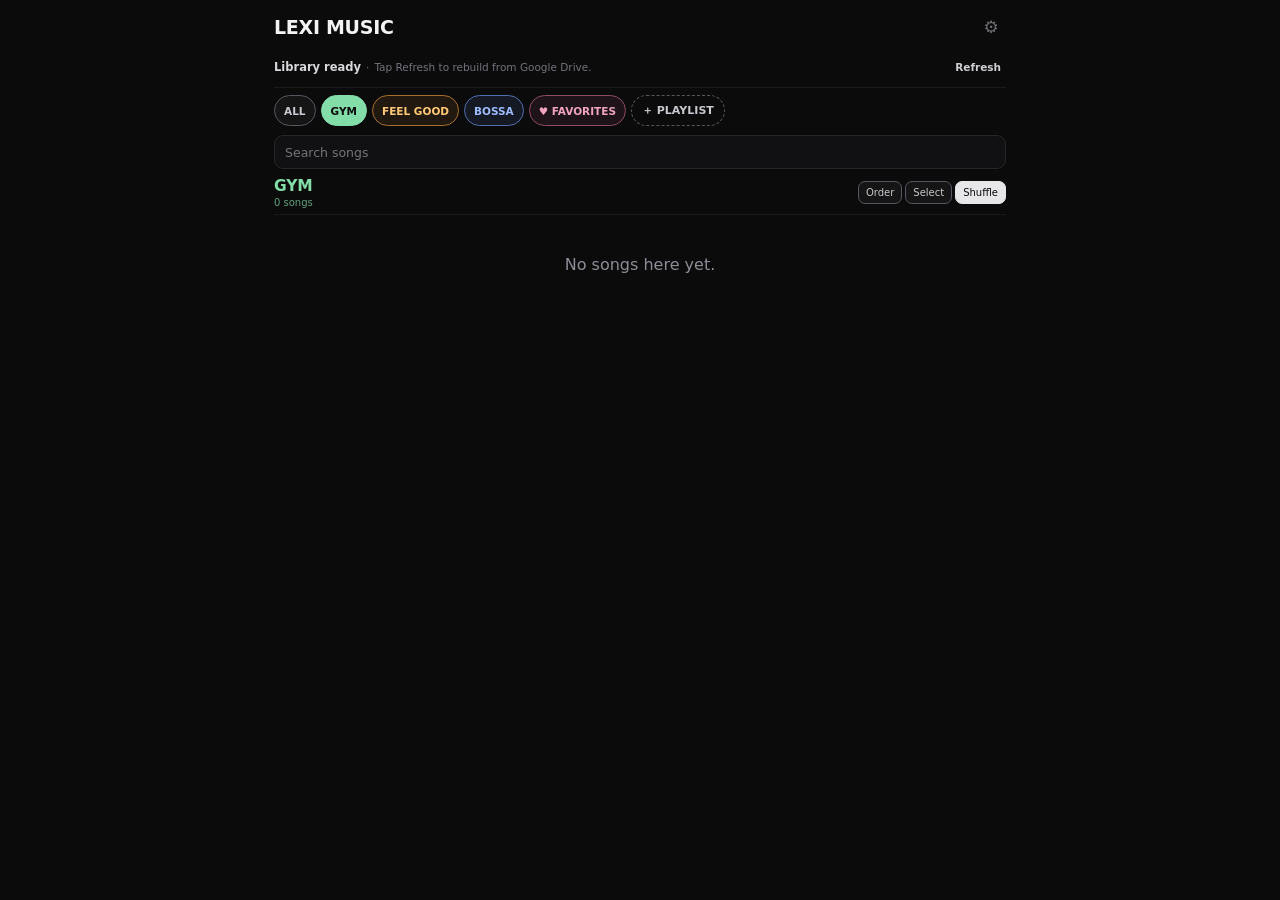
<file: index.html>
<!doctype html>
<html lang="en">
<head>
  <meta charset="utf-8" />
  <meta name="viewport" content="width=device-width, initial-scale=1, viewport-fit=cover" />
  <meta name="theme-color" content="#0b0b0c" />
  <meta name="apple-mobile-web-app-capable" content="yes" />
  <meta name="apple-mobile-web-app-status-bar-style" content="black-translucent" />
  <meta name="apple-mobile-web-app-title" content="MUSIC" />
  <link rel="manifest" href="manifest.json?v=2" />
  <link rel="apple-touch-icon" href="/lexi-assets/music-logo.png?v=2" />
  <link rel="stylesheet" href="styles.css?v=20" />
  <title>MUSIC</title>
  <script src="./audio-storage-player.js?v=1"></script>
  <script>
    window.__musicBootStart = performance.now();
    if ('serviceWorker' in navigator) {
      navigator.serviceWorker.register('./sw.js').then(registration => {
        registration.update().catch(error => console.warn('Service worker update unavailable', error));
      }).catch(error => console.warn('Early service worker registration unavailable', error));
    }
  </script>
</head>
<body>
  <div id="app">
    <header class="topbar">
      <div>
        <h1>LEXI MUSIC</h1>
      </div>
      <button id="settingsBtn" class="icon-btn" aria-label="Settings">⚙︎</button>
    </header>

    <section id="statusCard" class="status-card">
      <div class="status-copy">
        <div id="connectionLabel" class="status-title">Offline library</div>
        <div id="statusDetail" class="status-detail">Loading saved songs…</div>
      </div>
      <div class="status-actions">
        <button id="connectBtn" class="button secondary compact-button hidden">Connect</button>
        <button id="refreshBtn" class="button compact-button">Refresh</button>
        <button id="downloadAllBtn" class="button secondary compact-button">Download all</button>
      </div>
      <button id="clearSafariDownloadsBtn" class="button secondary compact-button hidden" style="width:100%; margin-top:6px;">Remove Safari downloads</button>
    </section>

    <nav id="tabs" class="tabs" aria-label="Library views">
      <button class="tab" data-view="ALL">ALL</button>
      <button class="tab" data-view="DOWNLOADED">↓ DOWNLOADED</button>
      <button class="tab active" data-view="GYM">GYM</button>
      <button class="tab" data-view="FEEL GOOD">FEEL GOOD</button>
      <button class="tab" data-view="BOSSA">BOSSA</button>
      <button class="tab" data-view="FAVORITES">♥ FAVORITES</button>
    </nav>

    <section class="search-row">
      <input id="searchInput" type="search" placeholder="Search songs" autocomplete="off" />
    </section>

    <main>
      <div id="viewHeader" class="view-header">
        <div>
          <h2 id="viewTitle">GYM</h2>
          <div id="viewCount" class="muted">0 songs</div>
        </div>
        <div class="view-actions">
          <button id="downloadViewBtn" class="small-control">Download view</button>
          <button id="selectBtn" class="small-control">Select</button>
          <button id="shuffleBtn" class="small-control" aria-pressed="true">Shuffle</button>
        </div>
      </div>

      <div id="bulkBar" class="bulk-bar hidden">
        <span id="selectedCount">0 selected</span>
        <div class="bulk-actions">
          <button id="bulkSelectAllBtn" class="button secondary compact-button">Select all</button>
          <button id="bulkDeselectAllBtn" class="button secondary compact-button">Deselect all</button>
          <button id="bulkAddBtn" class="button compact-button">Add to playlist</button>
          <button id="bulkRemoveBtn" class="button secondary compact-button">Remove from playlist</button>
          <button id="bulkRemoveDownloadBtn" class="button secondary compact-button hidden">Remove download</button>
          <button id="bulkCancelBtn" class="button secondary compact-button">Cancel</button>
        </div>
      </div>

      <div id="progressMessage" class="progress-message hidden"></div>
      <div id="trackList" class="track-list"></div>
      <div id="emptyState" class="empty-state hidden">No songs here yet.</div>
    </main>
  </div>

  <section id="player" class="player hidden" aria-label="Now playing">
    <div class="player-main">
      <div class="player-text">
        <div id="nowTitle" class="now-title">—</div>
        <div id="nowMeta" class="now-meta hidden"></div>
        <div id="nowStatus" class="now-status">—</div>
      </div>
      <div class="player-actions">
        <button id="playerFavoriteBtn" class="player-action" aria-label="Add to Favorites">♡</button>
        <button id="playerPlaylistBtn" class="player-action" aria-label="Playlist options">＋</button>
      </div>
    </div>
    <input id="seek" class="seek" type="range" min="0" max="1000" value="0" />
    <div class="player-controls">
      <button id="prevBtn" class="transport" aria-label="Previous">⏮</button>
      <button id="playBtn" class="transport primary-transport" aria-label="Play">▶</button>
      <button id="nextBtn" class="transport" aria-label="Next">⏭</button>
      <button id="repeatBtn" class="repeat" aria-label="Repeat all">↻ All</button>
    </div>
  </section>

  <audio id="audio" preload="metadata" playsinline></audio>

  <dialog id="playlistDialog" class="dialog">
    <form method="dialog">
      <div id="playlistDialogTitle" class="dialog-title">Song options</div>
      <div class="dialog-section-label">Playlists</div>
      <div id="playlistChoices" class="playlist-choices"></div>
      <button id="removeDeviceBtn" type="button" class="button secondary hidden" style="width:100%; margin-top:16px;">Remove from device</button>
      <div class="dialog-actions">
        <button value="cancel" class="button secondary">Cancel</button>
        <button id="savePlaylistsBtn" value="default" class="button">Save</button>
      </div>
    </form>
  </dialog>

  <dialog id="settingsDialog" class="dialog">
    <form method="dialog" id="settingsForm">
      <div class="dialog-title">Drive setup</div>
      <label class="field">
        <span>Google OAuth Client ID</span>
        <input id="clientIdInput" type="text" placeholder="123…apps.googleusercontent.com" />
      </label>
      <label class="field">
        <span>Drive folder ID</span>
        <input id="folderIdInput" type="text" />
      </label>
      <p class="help">A short-lived read-only Drive token is kept on this device until it expires. The Client ID and folder ID are also stored on this device.</p>
      <div class="settings-section">
        <div class="settings-section-title">Playlist backup</div>
        <p class="help">Backs up GYM, FEEL GOOD, BOSSA, and Favorites. It does not copy or change downloaded audio.</p>
        <div class="backup-actions">
          <button id="exportBackupBtn" type="button" class="button secondary">Export backup</button>
          <button id="importBackupBtn" type="button" class="button secondary">Import backup</button>
          <input id="backupFileInput" class="hidden" type="file" accept="application/json,.json" />
        </div>
      </div>
      <div class="dialog-actions">
        <button value="cancel" class="button secondary">Cancel</button>
        <button id="saveSettingsBtn" value="default" class="button">Save</button>
      </div>
    </form>
  </dialog>

  <template id="trackTemplate">
    <div class="track-row">
      <button class="track-play" aria-label="Play or select">
        <span class="track-index"></span>
        <span class="play-glyph">▶</span>
        <span class="select-glyph">○</span>
      </button>
      <button class="track-body">
        <span class="track-title"></span>
        <span class="track-meta"></span>
      </button>
      <button class="track-favorite" aria-label="Add to Favorites">♡</button>
      <button class="track-menu" aria-label="Song options">⋯</button>
      <span class="offline-badge" title="Downloaded for offline playback">↓</span>
    </div>
  </template>

  <script>
    (() => {
      const key = 'musicPwaSettings';
      const defaults = {
        clientId: '543436064136-27a477uk691qocpaft25q925lg88hl98.apps.googleusercontent.com',
        folderId: '1W8s8gT5p60nOqXv_VvPy6l9uofZAog9E'
      };
      try {
        const saved = JSON.parse(localStorage.getItem(key) || '{}');
        localStorage.setItem(key, JSON.stringify({
          ...saved,
          clientId: saved.clientId || defaults.clientId,
          folderId: saved.folderId || defaults.folderId
        }));
      } catch {
        localStorage.setItem(key, JSON.stringify(defaults));
      }
    })();

    (() => {
      const LIBRARY_KEY = 'musicPwaLibraryV2';
      const PLAYLISTS_KEY = 'musicPwaPlaylists';
      const CUSTOM_PLAYLISTS_KEY = 'musicPwaCustomPlaylists';
      const FAVORITES_KEY = 'musicPwaFavorites';
      const removeBtn = document.getElementById('removeDeviceBtn');
      const playerPlaylistBtn = document.getElementById('playerPlaylistBtn');
      let activeTrackId = null;
      let activeTrackTitle = '';

      function setActiveTrack(row) {
        activeTrackId = row?.dataset?.id || null;
        activeTrackTitle = row?.querySelector('.track-title')?.textContent?.trim() || 'this song';
        removeBtn.classList.toggle('hidden', !activeTrackId);
      }

      document.addEventListener('click', event => {
        const menu = event.target.closest('.track-menu');
        if (menu) {
          setActiveTrack(menu.closest('.track-row'));
          return;
        }
        if (playerPlaylistBtn && event.target.closest('#playerPlaylistBtn')) {
          setActiveTrack(document.querySelector('.track-row.playing'));
        }
      }, true);

      removeBtn.addEventListener('click', async () => {
        if (!activeTrackId) return;
        const confirmed = confirm(
          `Remove “${activeTrackTitle}” from this device?\n\n` +
          'This deletes its local library entry, offline audio, playlist memberships, and Favorite status. It does NOT delete the Google Drive file. If the song is still in Drive, Refresh can add it back.'
        );
        if (!confirmed) return;

        removeBtn.disabled = true;
        try {
          if (!window.LexiMusic) throw new Error('Music is still starting.');
          await window.LexiMusic.removeFromDevice(activeTrackId);
          location.reload();
        } catch (error) {
          console.error(error);
          alert('Could not remove this song from the device. Nothing else was changed.');
          removeBtn.disabled = false;
        }
      });
    })();

  </script>
  <script src="audio-deck.js?v=2" defer></script>
  <script src="playback-diagnostics.js?v=4" defer></script>
  <script src="metadata.js?v=1" defer></script>
  <script src="app-player.js?v=8" data-lexi-music-player="1" defer></script>
  <script src="player-settings.js?v=2" defer></script>
  <script src="playlist-enhancements.js?v=7" data-playlist-enhancements="1" defer></script>
  <script src="now-playing-fullscreen-v3.js?v=2" defer></script>
</body>
</html>
</file>
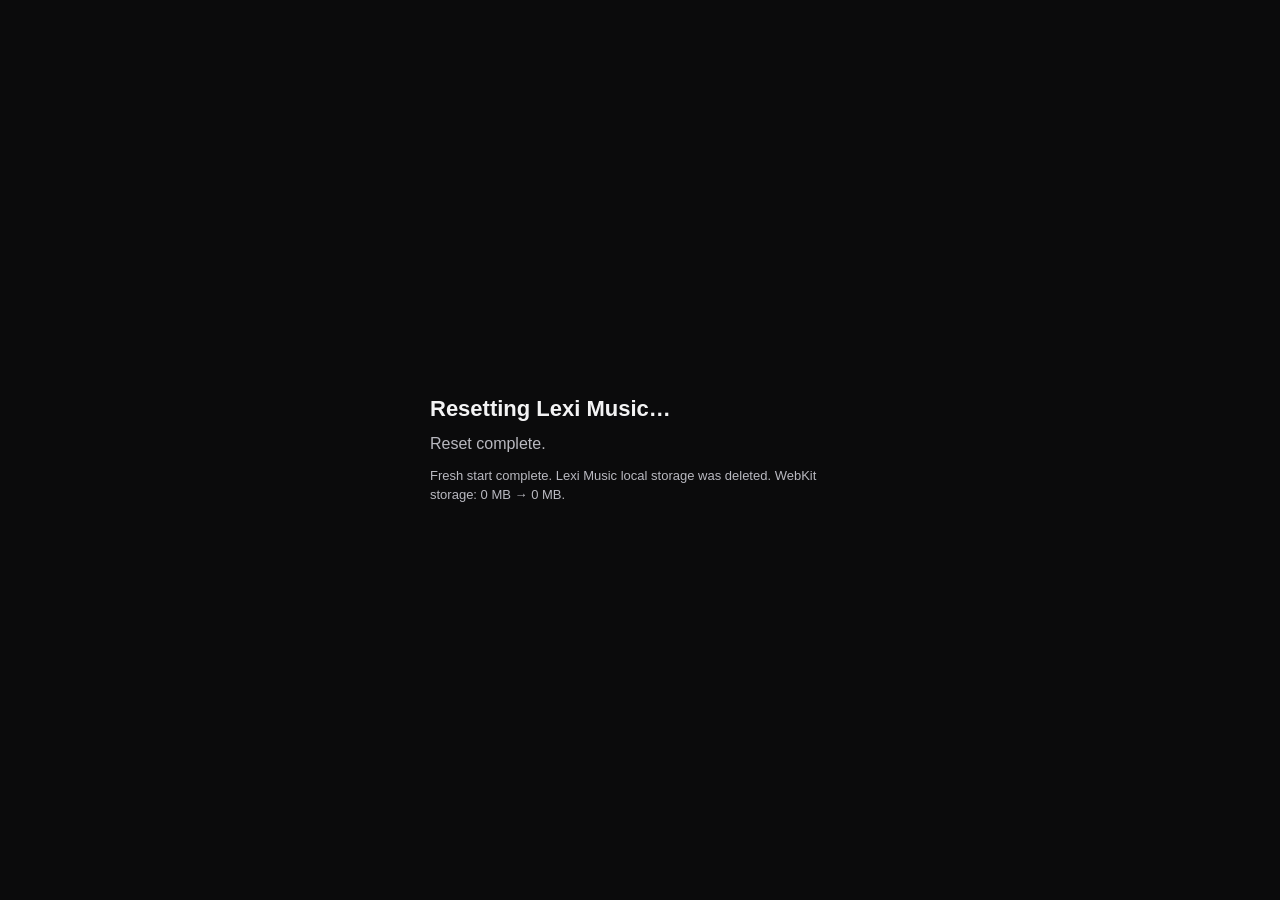
<file: reset.html>
<!doctype html>
<html lang="en">
<head>
  <meta charset="utf-8" />
  <meta name="viewport" content="width=device-width, initial-scale=1, viewport-fit=cover" />
  <meta name="theme-color" content="#0b0b0c" />
  <title>Reset Lexi Music</title>
  <style>
    :root { color-scheme: dark; font-family: -apple-system, BlinkMacSystemFont, "Segoe UI", sans-serif; }
    body { margin: 0; min-height: 100vh; background: #0b0b0c; color: #f3f3f4; display: grid; place-items: center; padding: 24px; box-sizing: border-box; }
    main { width: min(420px, 100%); }
    h1 { font-size: 22px; margin: 0 0 10px; }
    p { color: #b9b9c0; line-height: 1.5; margin: 0; }
    #detail { margin-top: 10px; font-size: 13px; }
  </style>
</head>
<body>
  <main>
    <h1>Resetting Lexi Music…</h1>
    <p id="status">Deleting all Lexi Music data stored on this device. Google Drive is not touched.</p>
    <p id="detail"></p>
  </main>
  <script>
    (() => {
      'use strict';

      const DB_NAMES = ['music-pwa-audio-db', 'music-pwa-db'];
      const LOCAL_KEYS = [
        'musicPwaSettings',
        'musicPwaLibraryV2',
        'musicPwaPlaylists',
        'musicPwaCustomPlaylists',
        'musicPwaFavorites',
        'musicPwaGoogleAccessToken',
        'musicPwaGoogleAuthorized',
        'musicPwaGoogleForceConsent',
        'musicPwaAudioIndexV1',
        'musicPwaAudioIndexV2'
      ];
      const STATUS = document.getElementById('status');
      const DETAIL = document.getElementById('detail');

      function sleep(ms) {
        return new Promise(resolve => setTimeout(resolve, ms));
      }

      function formatBytes(value) {
        const n = Number(value || 0);
        if (!Number.isFinite(n) || n <= 0) return '0 MB';
        if (n >= 1024 ** 3) return `${(n / 1024 ** 3).toFixed(2)} GB`;
        if (n >= 1024 ** 2) return `${(n / 1024 ** 2).toFixed(1)} MB`;
        return `${Math.round(n / 1024)} KB`;
      }

      async function estimateUsage() {
        try {
          const estimate = await navigator.storage?.estimate?.();
          return Number.isFinite(estimate?.usage) ? estimate.usage : null;
        } catch {
          return null;
        }
      }

      function deleteDatabaseOnce(name) {
        return new Promise((resolve, reject) => {
          const request = indexedDB.deleteDatabase(name);
          request.onsuccess = () => resolve();
          request.onerror = () => reject(request.error || new Error(`Could not delete ${name}.`));
          request.onblocked = () => reject(new Error(`${name} is still open.`));
        });
      }

      async function deleteDatabase(name) {
        let lastError = null;
        for (let attempt = 0; attempt < 5; attempt += 1) {
          try {
            await deleteDatabaseOnce(name);
            return;
          } catch (error) {
            lastError = error;
            await sleep(150 * (attempt + 1));
          }
        }
        throw lastError || new Error(`Could not delete ${name}.`);
      }

      async function reset() {
        const before = await estimateUsage();

        for (const name of DB_NAMES) {
          DETAIL.textContent = `Deleting ${name}…`;
          await deleteDatabase(name);
        }

        for (const key of LOCAL_KEYS) localStorage.removeItem(key);

        for (let i = sessionStorage.length - 1; i >= 0; i -= 1) {
          const key = sessionStorage.key(i);
          if (key && /^music/i.test(key)) sessionStorage.removeItem(key);
        }

        if ('caches' in window) {
          const cacheKeys = await caches.keys();
          await Promise.all(
            cacheKeys
              .filter(key => key.startsWith('music-shell-'))
              .map(key => caches.delete(key))
          );
        }

        if ('serviceWorker' in navigator) {
          try {
            const registrations = await navigator.serviceWorker.getRegistrations();
            const musicScope = `${location.origin}/music-player/`;
            await Promise.all(
              registrations
                .filter(registration => registration.scope.startsWith(musicScope))
                .map(registration => registration.unregister())
            );
          } catch {}
        }

        await sleep(600);
        const after = await estimateUsage();
        const beforeText = before == null ? 'unknown' : formatBytes(before);
        const afterText = after == null ? 'unknown' : formatBytes(after);
        const message = `Fresh start complete. Lexi Music local storage was deleted. WebKit storage: ${beforeText} → ${afterText}.`;

        sessionStorage.setItem('musicFactoryResetVerified', message);
        STATUS.textContent = 'Reset complete.';
        DETAIL.textContent = message;
        await sleep(700);
        location.replace(`./?fresh=${Date.now()}`);
      }

      reset().catch(error => {
        console.error(error);
        STATUS.textContent = 'Reset could not finish.';
        DETAIL.textContent = `${error?.message || 'Unknown storage error'} Close any other Lexi Music window, then open this page again.`;
      });
    })();
  </script>
</body>
</html>
</file>
<file: styles.css>
:root {
  color-scheme: dark;
  --bg: #0b0b0c;
  --surface: #151517;
  --surface-2: #1d1d20;
  --border: #2b2b30;
  --text: #f3f3f4;
  --muted: #9d9da6;
  --accent: #ffffff;
  --player-h: 228px;
}
* { box-sizing: border-box; }
html, body { margin: 0; min-height: 100%; background: var(--bg); color: var(--text); font-family: -apple-system, BlinkMacSystemFont, "SF Pro Text", Inter, system-ui, sans-serif; }
body { padding: env(safe-area-inset-top) 0 calc(var(--player-h) + env(safe-area-inset-bottom)); }
button, input { font: inherit; }
button { color: inherit; }
#app { width: min(760px, 100%); margin: 0 auto; padding: 9px 14px 28px; }
.topbar { display: flex; align-items: center; justify-content: space-between; margin: 2px 0 8px; }
.eyebrow { font-size: 9px; letter-spacing: .16em; color: var(--muted); }
h1 { display: flex; align-items: center; gap: 6px; font-size: 25px; line-height: 1; margin: 3px 0 0; letter-spacing: -.02em; }
.cat-icon { font-size: 19px; line-height: 1; }
h2 { font-size: 18px; margin: 0 0 3px; }
.icon-btn { border: 1px solid var(--border); background: var(--surface); width: 38px; height: 38px; border-radius: 50%; font-size: 19px; }
.status-card { padding: 8px 9px; border: 1px solid var(--border); border-radius: 12px; background: var(--surface); }
.status-copy { min-width: 0; margin-bottom: 6px; }
.status-title { font-weight: 650; font-size: 13px; }
.status-detail { display: none; }
.status-actions { display: grid; grid-template-columns: 1fr .72fr 1fr; gap: 5px; width: 100%; }
.status-actions .button { width: 100%; min-width: 0; white-space: nowrap; padding-left: 5px; padding-right: 5px; }
.button { border: 1px solid var(--accent); border-radius: 9px; padding: 8px 11px; background: var(--accent); color: #0b0b0c; font-weight: 650; font-size: 12px; }
.button.secondary { background: transparent; color: var(--text); border-color: var(--border); }
.button:disabled { opacity: .45; }
.compact-button { padding: 5px 8px; font-size: 10.5px; min-height: 29px; }
.field input, .search-row input { width: 100%; border: 1px solid var(--border); border-radius: 10px; background: var(--surface); color: var(--text); padding: 8px 10px; outline: none; font-size: 12px; }
.search-row { margin: 0 0 7px; }
.tabs { display: flex; overflow-x: auto; gap: 6px; padding: 7px 0 7px; scrollbar-width: none; }
.tabs::-webkit-scrollbar { display: none; }
.tab { white-space: nowrap; border: 1px solid var(--border); background: transparent; border-radius: 999px; padding: 7px 10px; font-size: 11px; font-weight: 700; color: var(--muted); }
.tab[data-view="ALL"] { border-color: #56565f; color: #c9c9cf; background: rgba(255,255,255,.04); }
.tab[data-view="DOWNLOADED"] { border-color: #417f86; color: #8ddde6; background: rgba(65,127,134,.14); }
.tab[data-view="GYM"] { border-color: #3f8f66; color: #83dda8; background: rgba(63,143,102,.14); }
.tab[data-view="FEEL GOOD"] { border-color: #a76f2b; color: #ffc978; background: rgba(167,111,43,.14); }
.tab[data-view="BOSSA"] { border-color: #526fae; color: #9dbdff; background: rgba(82,111,174,.14); }
.tab[data-view="FAVORITES"] { border-color: #8f4c62; color: #f0a4bd; background: rgba(143,76,98,.14); }
.tab[data-view="ALL"].active { background: #e7e7ea; color: #0b0b0c; border-color: #e7e7ea; }
.tab[data-view="DOWNLOADED"].active { background: #8ddde6; color: #0b0b0c; border-color: #8ddde6; }
.tab[data-view="GYM"].active { background: #83dda8; color: #0b0b0c; border-color: #83dda8; }
.tab[data-view="FEEL GOOD"].active { background: #ffc978; color: #0b0b0c; border-color: #ffc978; }
.tab[data-view="BOSSA"].active { background: #9dbdff; color: #0b0b0c; border-color: #9dbdff; }
.tab[data-view="FAVORITES"].active { background: #f0a4bd; color: #0b0b0c; border-color: #f0a4bd; }
.view-header { display: flex; align-items: end; justify-content: space-between; gap: 10px; margin: 1px 0 7px; }
.view-actions { display: flex; flex-wrap: wrap; justify-content: flex-end; gap: 6px; }
.muted { color: var(--muted); font-size: 11px; }
.small-control, .repeat { border: 1px solid var(--border); background: transparent; border-radius: 999px; padding: 7px 10px; font-size: 11px; color: var(--muted); }
.small-control[aria-pressed="true"] { color: var(--text); border-color: var(--text); }
.bulk-bar { display: flex; align-items: center; justify-content: space-between; gap: 7px; padding: 6px 8px; margin-bottom: 7px; border: 1px solid var(--border); border-radius: 10px; background: var(--surface); font-size: 11px; }
.bulk-actions { display: flex; flex-wrap: wrap; gap: 4px; justify-content: flex-end; }
.bulk-actions .compact-button { padding: 3px 7px; min-height: 25px; font-size: 10px; line-height: 1.05; }
.track-list { border-top: 1px solid var(--border); }
.track-row { display: grid; grid-template-columns: 38px minmax(0, 1fr) 30px 34px 20px; align-items: center; min-height: 50px; border-bottom: 1px solid var(--border); }
.track-row.selected { background: var(--surface); }
.track-play, .track-body, .track-menu, .track-favorite { border: 0; background: transparent; }
.track-play { position: relative; height: 44px; color: var(--muted); }
.track-index { font-size: 12px; }
.play-glyph { display: none; font-size: 11px; }
.select-glyph { display: none; font-size: 20px; line-height: 1; }
.track-row.playing .track-index { display: none; }
.track-row.playing .play-glyph { display: inline; color: var(--text); }
.track-row.selecting .track-index, .track-row.selecting .play-glyph { display: none; }
.track-row.selecting .select-glyph { display: inline; color: var(--text); }
.track-row.selecting .track-menu, .track-row.selecting .track-favorite { visibility: hidden; }
.track-body { min-width: 0; padding: 4px 6px; text-align: left; }
.track-title { display: block; white-space: nowrap; overflow: hidden; text-overflow: ellipsis; font-size: 12px; font-weight: 560; }
.track-meta { display: block; white-space: nowrap; overflow: hidden; text-overflow: ellipsis; color: var(--muted); font-size: 9.5px; margin-top: 2px; }
.track-favorite { height: 40px; font-size: 19px; color: var(--muted); padding: 0; }
.track-favorite.active { color: #f0a4bd; }
.track-menu { font-size: 22px; color: var(--muted); height: 40px; padding: 0; }
.offline-badge { display: none; color: var(--muted); opacity: .7; font-size: 12px; text-align: center; }
.offline-badge.visible { display: inline; }
.empty-state { color: var(--muted); text-align: center; padding: 40px 0; }
.hidden { display: none !important; }
.progress-message { margin: 7px 0 9px; padding: 9px 11px; border-radius: 10px; background: var(--surface); color: var(--muted); font-size: 11px; }
.player { position: fixed; z-index: 20; left: 0; right: 0; bottom: 0; min-height: var(--player-h); padding: 12px 16px calc(12px + env(safe-area-inset-bottom)); background: rgba(20,20,22,.97); border-top: 1px solid var(--border); backdrop-filter: blur(18px); }
.player-main, .player-controls { width: min(760px, 100%); margin: 0 auto; display: flex; }
.player-main { align-items: flex-start; justify-content: space-between; gap: 10px; }
.player-controls { align-items: center; }
.player-text { min-width: 0; flex: 1; padding-right: 4px; }
.now-title { font-weight: 650; font-size: 15px; line-height: 1.3; white-space: normal; overflow: visible; text-overflow: clip; overflow-wrap: anywhere; }
.now-meta { color: #c9c9cf; font-size: 10.5px; margin-top: 3px; white-space: nowrap; overflow: hidden; text-overflow: ellipsis; }
.now-status { color: var(--muted); font-size: 10px; margin-top: 4px; }
.player-actions { display: flex; align-items: center; gap: 5px; flex: 0 0 auto; }
.player-action { width: 34px; height: 34px; border: 1px solid var(--border); border-radius: 50%; background: transparent; color: var(--muted); font-size: 18px; line-height: 1; padding: 0; }
.player-action.active { color: #f0a4bd; border-color: #8f4c62; }
.seek { width: min(760px, calc(100% - 32px)); display: block; margin: 14px auto 8px; accent-color: var(--text); }
.seek-times { width: min(760px, calc(100% - 32px)); margin: 0 auto 10px; display: flex; justify-content: space-between; color: var(--muted); font-size: 10px; font-variant-numeric: tabular-nums; }
.player-controls { justify-content: center; gap: 12px; }
.transport { width: 56px; height: 56px; border: 0; background: transparent; font-size: 30px; line-height: 1; }
.primary-transport { width: 58px; height: 58px; border-radius: 50%; background: var(--text); color: var(--bg); font-size: 25px; }
.repeat { margin-left: 2px; width: 58px; flex: 0 0 58px; padding: 4px 0; font-size: 11px; min-height: 28px; line-height: 1; text-align: center; white-space: nowrap; }
.repeat[data-mode="all"], .repeat[data-mode="one"] { color: var(--text); border-color: #56565f; background: rgba(255,255,255,.05); }
.dialog { width: min(420px, calc(100% - 28px)); max-height: calc(100vh - 60px); overflow: auto; border: 1px solid var(--border); background: var(--surface); color: var(--text); border-radius: 16px; padding: 18px; }
.dialog::backdrop { background: rgba(0,0,0,.65); backdrop-filter: blur(4px); }
.dialog-title { font-size: 18px; font-weight: 700; margin-bottom: 16px; }
.dialog-section-label { margin: 16px 0 5px; color: var(--muted); font-size: 10px; text-transform: uppercase; letter-spacing: .08em; }
.dialog-wide-button { width: 100%; }
.playlist-choices { display: grid; gap: 10px; }
.playlist-choice { display: flex; gap: 10px; align-items: center; padding: 11px 0; border-bottom: 1px solid var(--border); }
.dialog-actions { display: flex; justify-content: flex-end; gap: 8px; margin-top: 18px; }
.field { display: grid; gap: 7px; margin: 12px 0; font-size: 12px; color: var(--muted); }
.help { color: var(--muted); font-size: 11px; line-height: 1.4; }
.settings-section { margin-top: 18px; padding-top: 14px; border-top: 1px solid var(--border); }
.settings-section-title { font-size: 12px; font-weight: 700; }
.backup-actions { display: grid; grid-template-columns: 1fr 1fr; gap: 7px; margin-top: 10px; }
@media (max-width: 560px) {
  .status-actions { grid-template-columns: 1fr .72fr 1fr; }
  .status-actions .button { font-size: 10px; }
  .view-actions { max-width: 60%; }
  .small-control { padding: 6px 8px; font-size: 10px; }
  .bulk-bar { align-items: flex-start; flex-direction: column; }
  .bulk-actions { justify-content: flex-start; }
  .track-row { grid-template-columns: 34px minmax(0, 1fr) 28px 32px 18px; }
  .player-controls { gap: 8px; }
  .transport { width: 54px; height: 54px; font-size: 29px; }
  .primary-transport { width: 56px; height: 56px; font-size: 24px; }
  .repeat { width: 58px; flex-basis: 58px; padding: 4px 0; font-size: 10.5px; min-height: 27px; }
  .player-action { width: 32px; height: 32px; font-size: 17px; }
}

/* Current product direction: every library song is intended to remain offline. */
.tab[data-view="DOWNLOADED"], #downloadViewBtn, #bulkRemoveDownloadBtn { display: none !important; }

/* Now Playing polish. Artwork reuses the temporary Media Session image URL. */
:root { --player-h: 218px; }
.player-main { align-items: center; gap: 11px; }
.now-artwork-wrap { width: 56px; height: 56px; flex: 0 0 56px; border-radius: 10px; overflow: hidden; border: 1px solid var(--border); background: var(--surface-2); display: grid; place-items: center; }
.now-artwork { width: 100%; height: 100%; object-fit: cover; display: block; }
.now-artwork-placeholder { color: #777780; font-size: 25px; line-height: 1; transform: translateY(-1px); }
.now-artwork-wrap.no-art .now-artwork { display: none; }
.now-artwork-wrap:not(.no-art) .now-artwork-placeholder { display: none; }
.now-title { font-size: 16px; line-height: 1.22; font-weight: 700; display: -webkit-box; -webkit-box-orient: vertical; -webkit-line-clamp: 2; overflow: hidden; }
.now-meta { margin-top: 4px; font-size: 11px; color: #c9c9cf; }
.now-status { display: none; }
.player-actions { gap: 6px; }
.player-action { width: 36px; height: 36px; font-size: 19px; }
.seek { margin-top: 10px; margin-bottom: 6px; }
.seek-times { margin-bottom: 6px; }
.player-controls { gap: 14px; }

@media (max-width: 560px) {
  .now-artwork-wrap { width: 52px; height: 52px; flex-basis: 52px; border-radius: 9px; }
  .now-title { font-size: 15px; }
  .now-meta { font-size: 10.5px; }
  .player-action { width: 34px; height: 34px; font-size: 18px; }
}

/* 2026-10-17 restrained UI refinement */
:root {
  --surface: #121214;
  --surface-2: #18181b;
  --border: rgba(255,255,255,.09);
  --muted: #8d8d95;
  --player-h: 202px;
}
#app { padding: 10px 14px 24px; }
.topbar { margin: 1px 0 7px; min-height: 32px; }
.eyebrow, .cat-icon { display: none !important; }
h1 { font-size: 19px; line-height: 1.08; margin: 0; letter-spacing: -.015em; font-weight: 700; }
h2 { font-size: 15.5px; margin: 0 0 2px; letter-spacing: -.01em; }
.icon-btn {
  width: 30px; height: 30px; border: 0; background: transparent;
  border-radius: 8px; font-size: 17px; color: var(--muted); opacity: .76; padding: 0;
}
.status-card {
  display: flex; align-items: center; justify-content: space-between; flex-wrap: wrap;
  gap: 5px 10px; padding: 5px 0 8px; border: 0; border-bottom: 1px solid rgba(255,255,255,.065);
  border-radius: 0; background: transparent;
}
.status-copy { display: flex; align-items: baseline; gap: 5px; min-width: 0; margin: 0; flex: 1 1 auto; }
.status-title { font-weight: 600; font-size: 11.5px; color: #d8d8dc; white-space: nowrap; }
.status-detail { display: block; color: #73737c; font-size: 10.5px; white-space: nowrap; }
.status-detail:not(:empty)::before { content: '·'; margin-right: 5px; }
.status-actions { display: flex; align-items: center; justify-content: flex-end; gap: 2px; width: auto; margin-left: auto; }
.status-actions .button {
  width: auto; min-width: 0; min-height: 24px; padding: 3px 5px; border: 0; border-radius: 6px;
  background: transparent; color: var(--muted); font-size: 10.5px; font-weight: 600; white-space: nowrap;
}
.status-actions .button:not(:disabled) { color: #d0d0d4; }
.status-actions .button:disabled { opacity: .34; }
#connectBtn:not(.hidden) { color: var(--text); }
#clearSafariDownloadsBtn { border: 0 !important; background: transparent !important; color: var(--muted) !important; }
.field input, .search-row input {
  border-color: rgba(255,255,255,.085); border-radius: 9px; background: #111113;
}
.search-row { margin: 1px 0 8px; }
.search-row input { min-height: 34px; padding: 7px 10px; font-size: 12.5px; }
.tabs { gap: 5px; padding: 7px 0 8px; }
.tabs .tab,
.tabs .tab[data-view] {
  padding: 5px 9px; border-color: rgba(255,255,255,.085); background: transparent;
  color: #85858e; font-size: 10.5px; font-weight: 650;
}
.tabs .tab.active,
.tabs .tab[data-view].active {
  background: rgba(255,255,255,.105); color: #f0f0f2; border-color: rgba(255,255,255,.18);
}
.view-header { align-items: center; margin: 0 0 6px; gap: 8px; }
.view-actions { gap: 3px; flex-wrap: nowrap; }
.muted { font-size: 10px; color: #73737c; }
.small-control,
.repeat {
  border-color: rgba(255,255,255,.08); background: transparent; color: #85858d;
}
.small-control { border-radius: 7px; padding: 5px 7px; font-size: 10px; }
.small-control[aria-pressed="true"] { color: #ededf0; border-color: rgba(255,255,255,.18); background: rgba(255,255,255,.055); }
.bulk-bar { border-color: rgba(255,255,255,.08); background: #111113; }
.track-list { border-top: 1px solid rgba(255,255,255,.055); }
.track-row {
  grid-template-columns: 31px minmax(0,1fr) 28px 29px 18px;
  min-height: 46px; border-bottom: 1px solid rgba(255,255,255,.055);
}
.track-row.selected { background: rgba(255,255,255,.035); }
.track-play { height: 42px; color: #6f6f78; padding: 0; }
.track-index { font-size: 10.5px; }
.track-body { padding: 4px 5px; }
.track-title { font-size: 13px; font-weight: 590; letter-spacing: -.005em; }
.track-meta { font-size: 10px; margin-top: 2px; color: #74747d; }
.track-meta:empty { display: none; }
.track-favorite { height: 38px; font-size: 17px; color: #6f6f78; }
.track-favorite.active { color: #d3bec5; }
.track-menu { height: 38px; font-size: 19px; color: #6f6f78; }
.offline-badge { font-size: 10.5px; color: #81818a; opacity: .7; }
.progress-message {
  margin: 5px 0 7px; padding: 6px 0; border-radius: 0; background: transparent;
  color: #81818a; font-size: 10.5px;
}
.player {
  min-height: var(--player-h); padding: 10px 15px calc(10px + env(safe-area-inset-bottom));
  background: rgba(16,16,18,.975); border-top-color: rgba(255,255,255,.075); backdrop-filter: blur(22px);
}
.player-main { align-items: center; gap: 10px; }
.now-artwork-wrap {
  width: 58px; height: 58px; flex-basis: 58px; border-radius: 9px;
  border-color: rgba(255,255,255,.08); background: #18181b;
}
.now-artwork-placeholder { color: #66666f; font-size: 23px; }
.now-title { font-size: 15px; line-height: 1.2; font-weight: 680; }
.now-meta { margin-top: 3px; font-size: 10.5px; color: #a2a2aa; }
.player-actions { gap: 3px; }
.player-action {
  width: 31px; height: 31px; border-color: rgba(255,255,255,.075); color: #85858d; font-size: 17px;
}
.player-action.active { color: #d3bec5; border-color: rgba(211,190,197,.22); }
.seek { margin-top: 8px; margin-bottom: 4px; accent-color: #dedee1; }
.seek-times { margin-bottom: 3px; color: #707078; font-size: 9.5px; }
.player-controls { gap: 7px; }
.transport { width: 46px; height: 46px; font-size: 25px; }
.primary-transport { width: 50px; height: 50px; font-size: 21px; background: #ececee; color: #101012; }
.repeat {
  width: 50px; flex-basis: 50px; min-height: 25px; margin-left: 0; padding: 3px 0;
  border-radius: 7px; font-size: 9.5px;
}
.repeat[data-mode="all"], .repeat[data-mode="one"] {
  color: #dedee2; border-color: rgba(255,255,255,.13); background: rgba(255,255,255,.045);
}
@media (max-width: 560px) {
  .status-card { gap: 3px 7px; }
  .status-actions .button { font-size: 10px; padding: 3px 4px; }
  .view-actions { max-width: none; }
  .small-control { padding: 5px 7px; font-size: 9.5px; }
  .track-row { grid-template-columns: 29px minmax(0,1fr) 27px 28px 17px; }
  .now-artwork-wrap { width: 55px; height: 55px; flex-basis: 55px; }
  .now-title { font-size: 14.5px; }
  .player-action { width: 30px; height: 30px; font-size: 16px; }
  .transport { width: 44px; height: 44px; }
  .primary-transport { width: 49px; height: 49px; }
  .repeat { width: 48px; flex-basis: 48px; }
}

/* Muted playlist palette: distinct without returning to saturated traffic-sign colors. */
.tabs .tab[data-view="ALL"] {
  color: #aaa7a2;
  border-color: rgba(170,167,162,.22);
  background: rgba(170,167,162,.045);
}
.tabs .tab[data-view="GYM"] {
  color: #9caf9f;
  border-color: rgba(156,175,159,.25);
  background: rgba(156,175,159,.055);
}
.tabs .tab[data-view="FEEL GOOD"] {
  color: #c2aa82;
  border-color: rgba(194,170,130,.25);
  background: rgba(194,170,130,.055);
}
.tabs .tab[data-view="BOSSA"] {
  color: #98a9bd;
  border-color: rgba(152,169,189,.25);
  background: rgba(152,169,189,.055);
}
.tabs .tab[data-view="FAVORITES"] {
  color: #c59aa8;
  border-color: rgba(197,154,168,.27);
  background: rgba(197,154,168,.06);
}
.tabs .tab[data-view="ALL"].active {
  color: #d9d6d1;
  border-color: rgba(217,214,209,.34);
  background: rgba(170,167,162,.15);
}
.tabs .tab[data-view="GYM"].active {
  color: #c1d0c3;
  border-color: rgba(156,175,159,.38);
  background: rgba(156,175,159,.16);
}
.tabs .tab[data-view="FEEL GOOD"].active {
  color: #dcc9a9;
  border-color: rgba(194,170,130,.38);
  background: rgba(194,170,130,.16);
}
.tabs .tab[data-view="BOSSA"].active {
  color: #becbda;
  border-color: rgba(152,169,189,.38);
  background: rgba(152,169,189,.16);
}
.tabs .tab[data-view="FAVORITES"].active {
  color: #ddb8c3;
  border-color: rgba(197,154,168,.4);
  background: rgba(197,154,168,.17);
}
.track-favorite.active,
.player-action.active {
  color: #c59aa8;
}
.player-action.active {
  border-color: rgba(197,154,168,.28);
}
</file>
